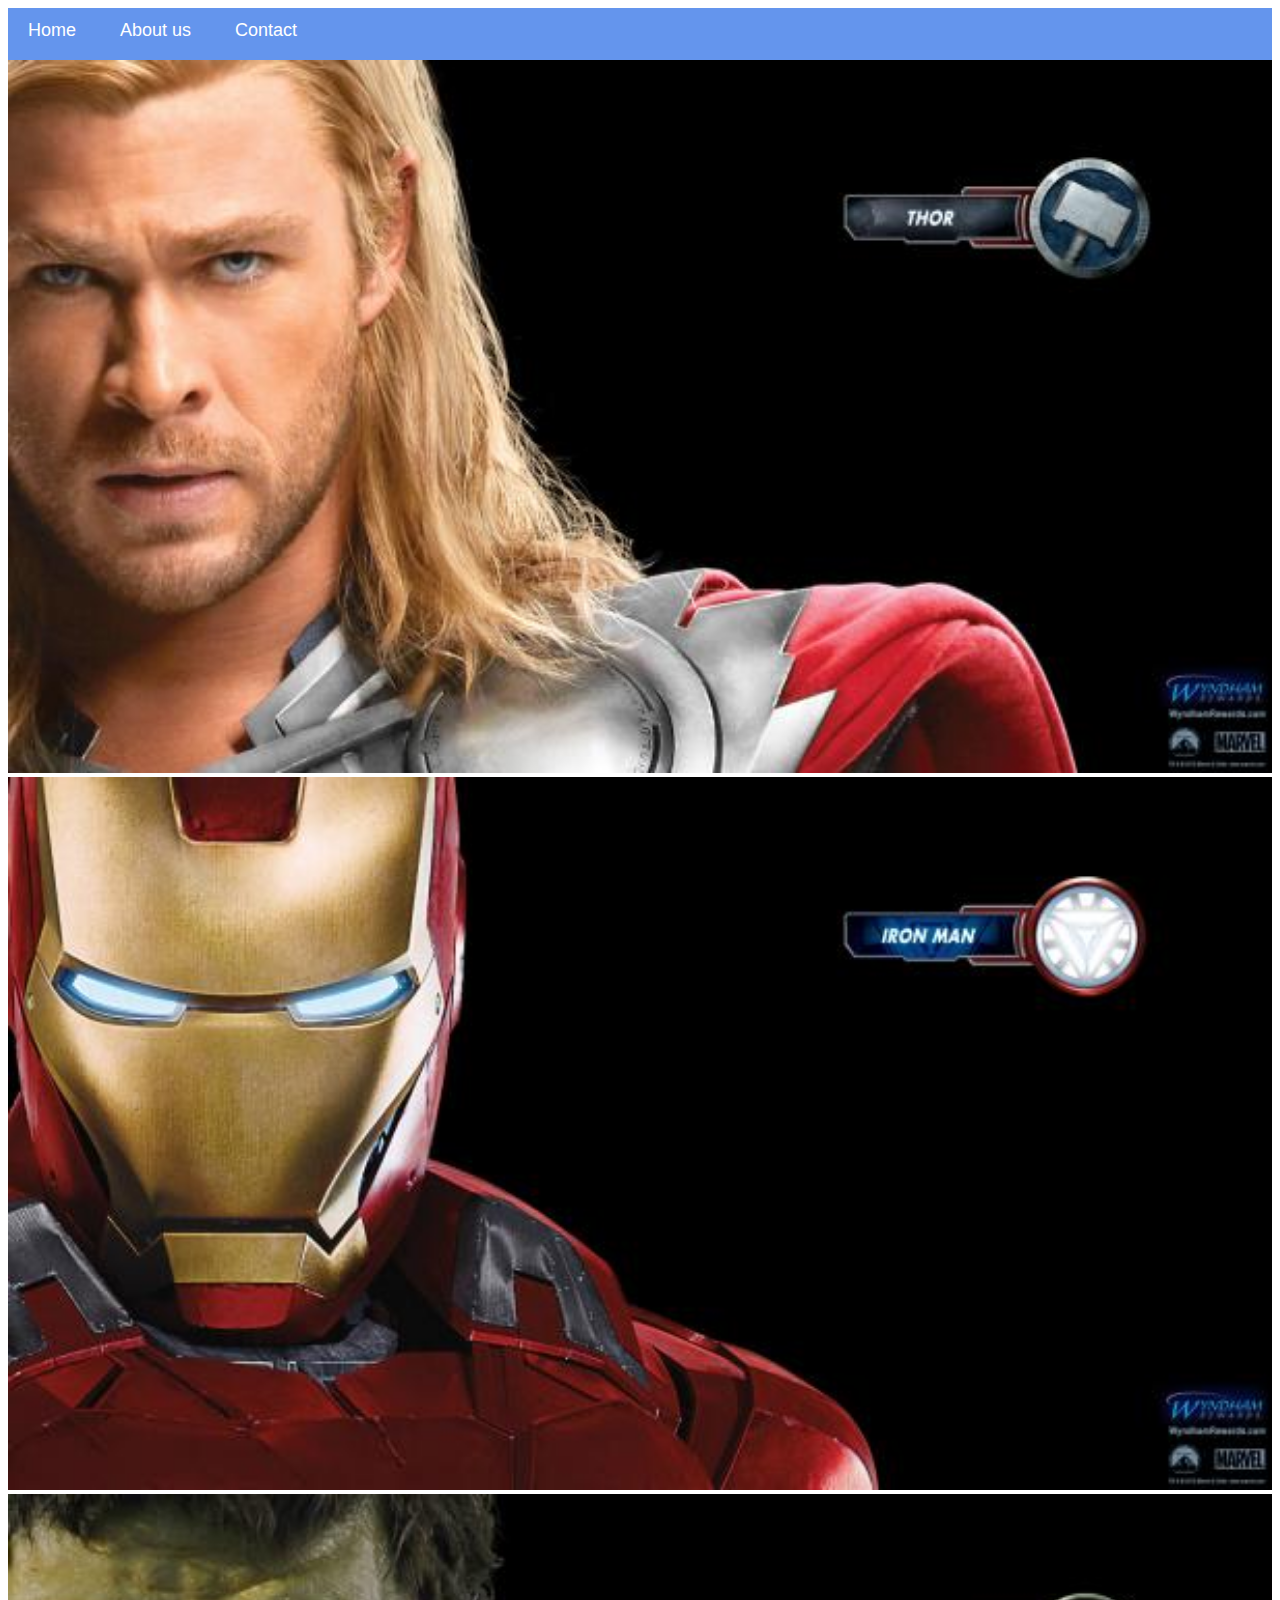
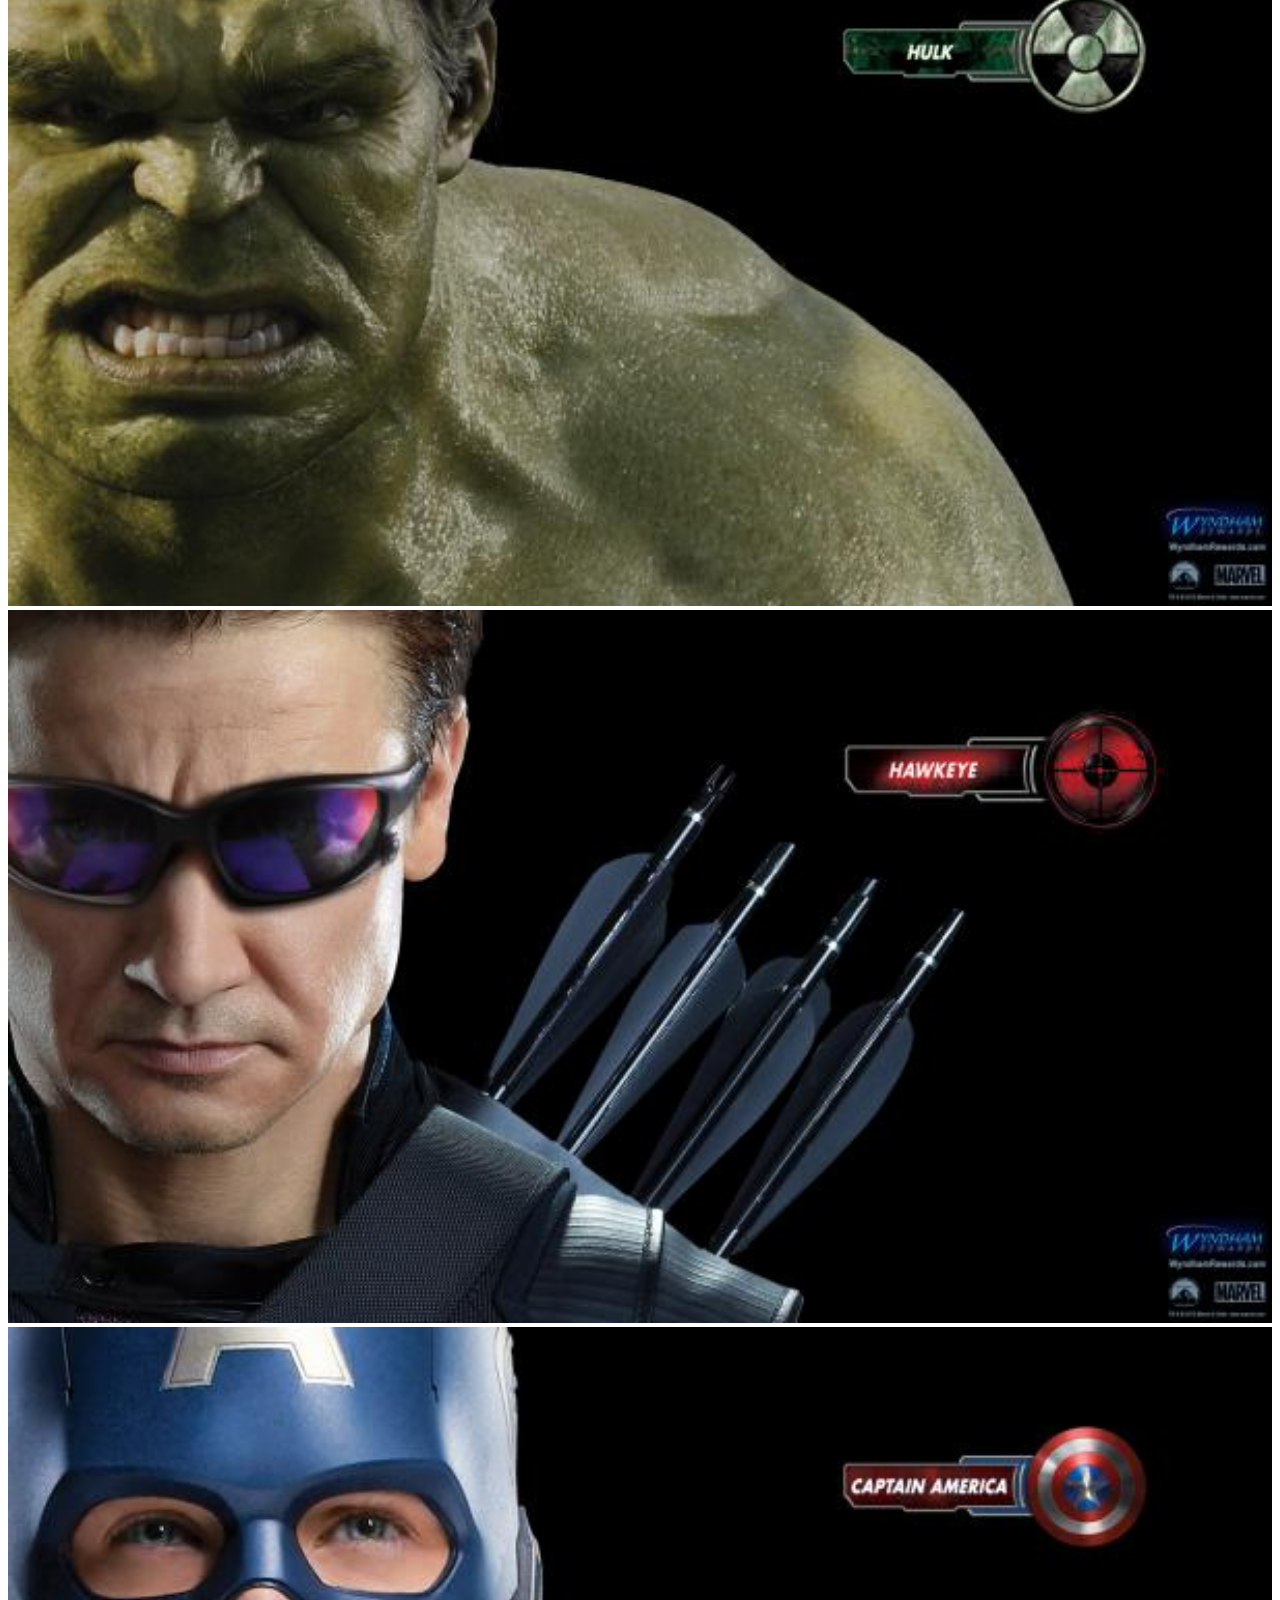
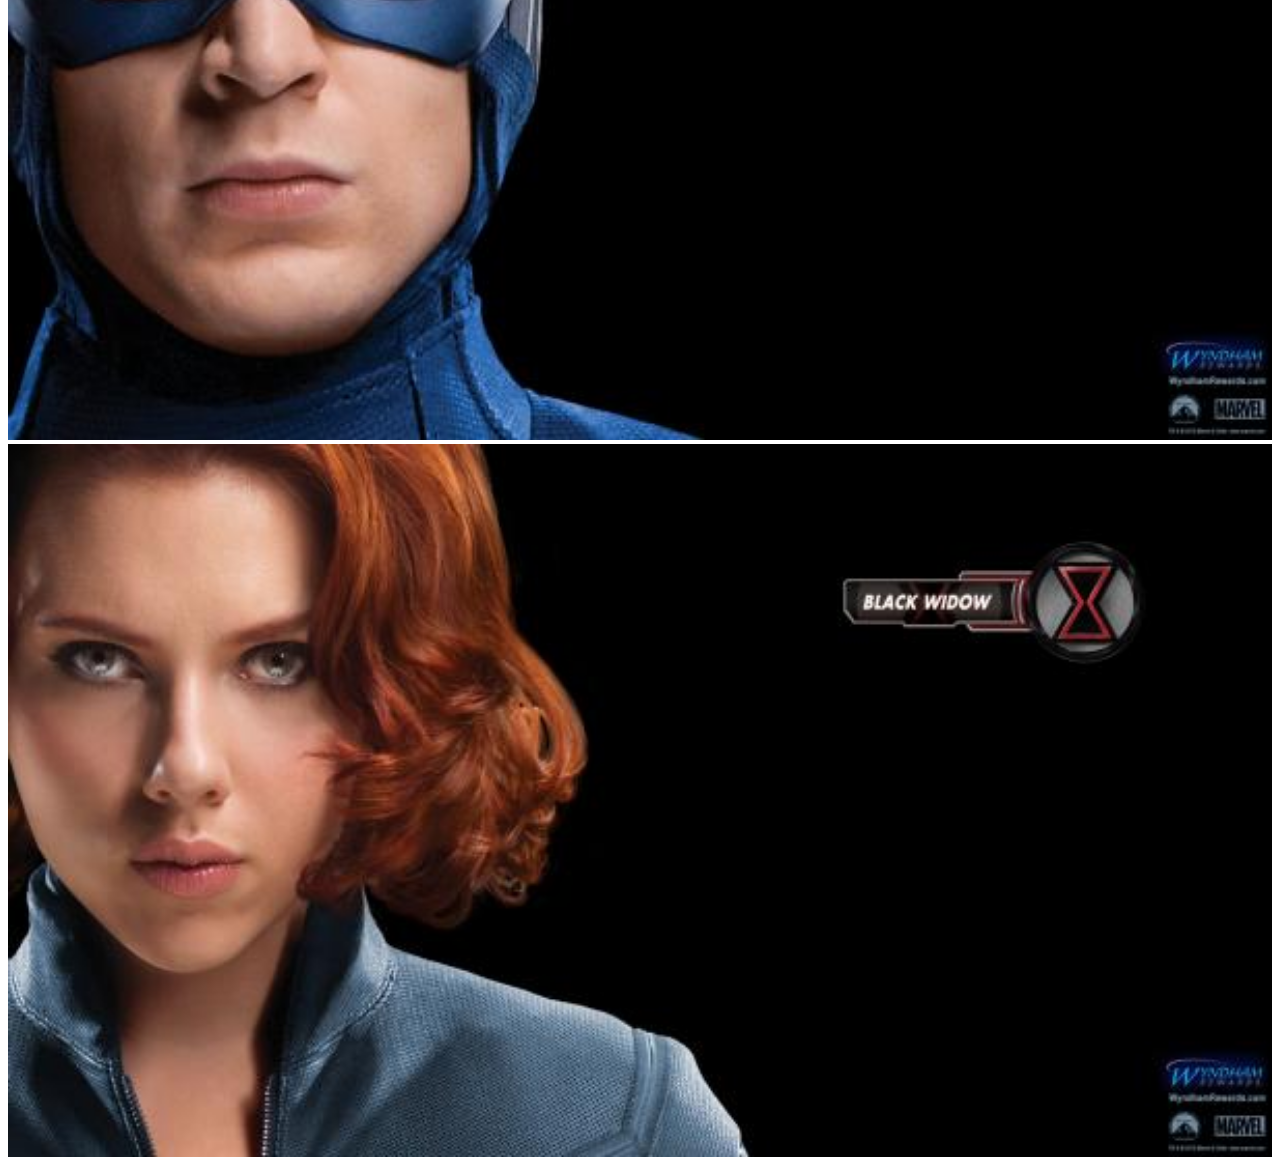
<file: index.html>
<!DOCTYPE html>
<html>
      <head>
          <link rel="stylesheet" href="style.css">
            
      </head>
      <body>
          <div id="menu">
          <a href="index.html">Home</a> 
          <a href="about-us.html">About us</a>
          <a href="contact.html">Contact</a>      
          </div>
           <div class="gallery">
            <a href="avenger-1.html"><img src="images/avengers_01.jpg" /></a>  
            <a href="avenger-2.html"><img src="images/avengers_02.jpg" /></a>
            <a href="avenger-3.html"><img src="images/avengers_03.jpg" /></a>
            <a href="avenger-4.html"><img src="images/avengers_04.jpg" /></a>
            <a href="avenger-5.html"><img src="images/avengers_05.jpg" /></a>
            <a href="avenger-6.html"><img src="images/avengers_06.jpg" /></a>
            </div>      
    </body>
</html>
</file>
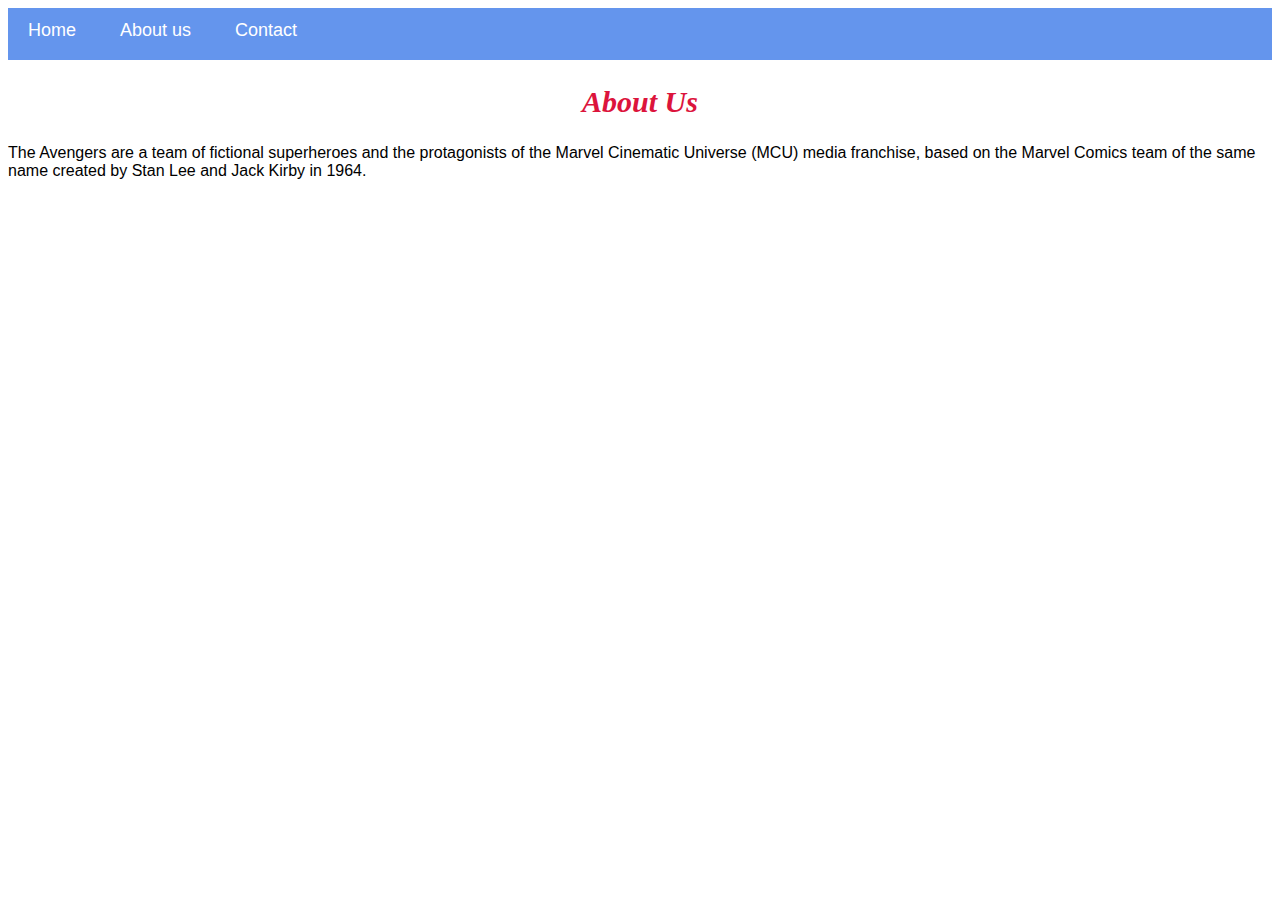
<file: about-us.html>
<!DOCTYPE html>
<html>
    <head>
          <link rel="stylesheet" href="style.css">
            
    </head>
    <body>
          <div id="menu">
          <a href="index.html">Home</a> 
          <a href="about-us.html">About us</a>
          <a href="contact.html">Contact</a>      
          </div>
          <h2>About Us</h2>
          <p>The Avengers are a team of fictional superheroes and the protagonists of the Marvel Cinematic Universe (MCU) media franchise, based on the Marvel Comics team of the same name created by Stan Lee and Jack Kirby in 1964.</p>
        
                  
    </body>
</html>
</file>
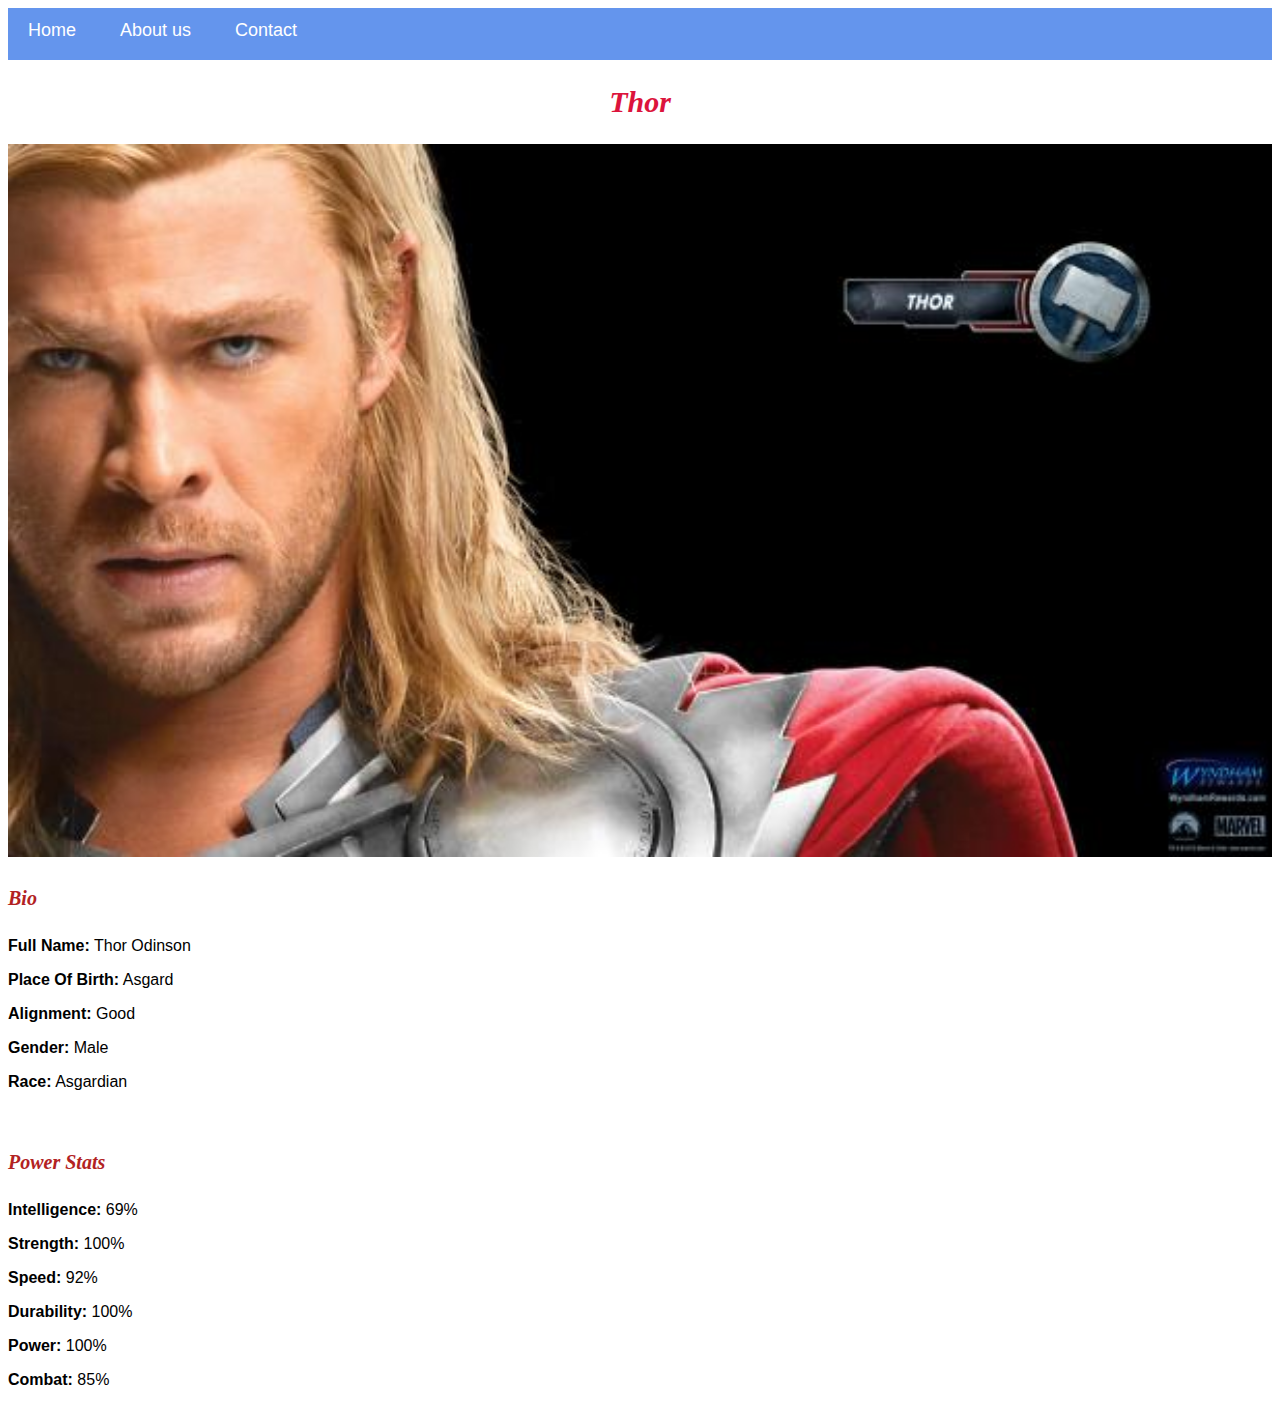
<file: avenger-1.html>
<!DOCTYPE html>
<html>
      <head>
          <link rel="stylesheet" href="style.css">
            
      </head>
      <body>
          <div id="menu">
          <a href="index.html">Home</a> 
          <a href="about-us.html">About us</a>
          <a href="contact.html">Contact</a>      
          </div>
          <h2>Thor</h2>
          <div class="gallery">
            <img src="images/avengers_01.jpg" />     
           </div>
          <h4>Bio</h4> 
          <p><b>Full Name:</b> Thor Odinson</p> 
          <p><b>Place Of Birth:</b> Asgard</p> 
          <p><b>Alignment:</b> Good</p> 
          <p><b>Gender:</b> Male</p>
          <p><b>Race:</b> Asgardian</p> 
          <br/>
          <h4>Power Stats</h4>
          <p><b>Intelligence:</b> 69%</p>
          <p><b>Strength:</b> 100%</p>
          <p><b>Speed:</b> 92%</p>
          <p><b>Durability:</b> 100%</p>
          <p><b>Power:</b> 100%</p>
          <p><b>Combat:</b> 85%</p>
    </body>
</html>
</file>
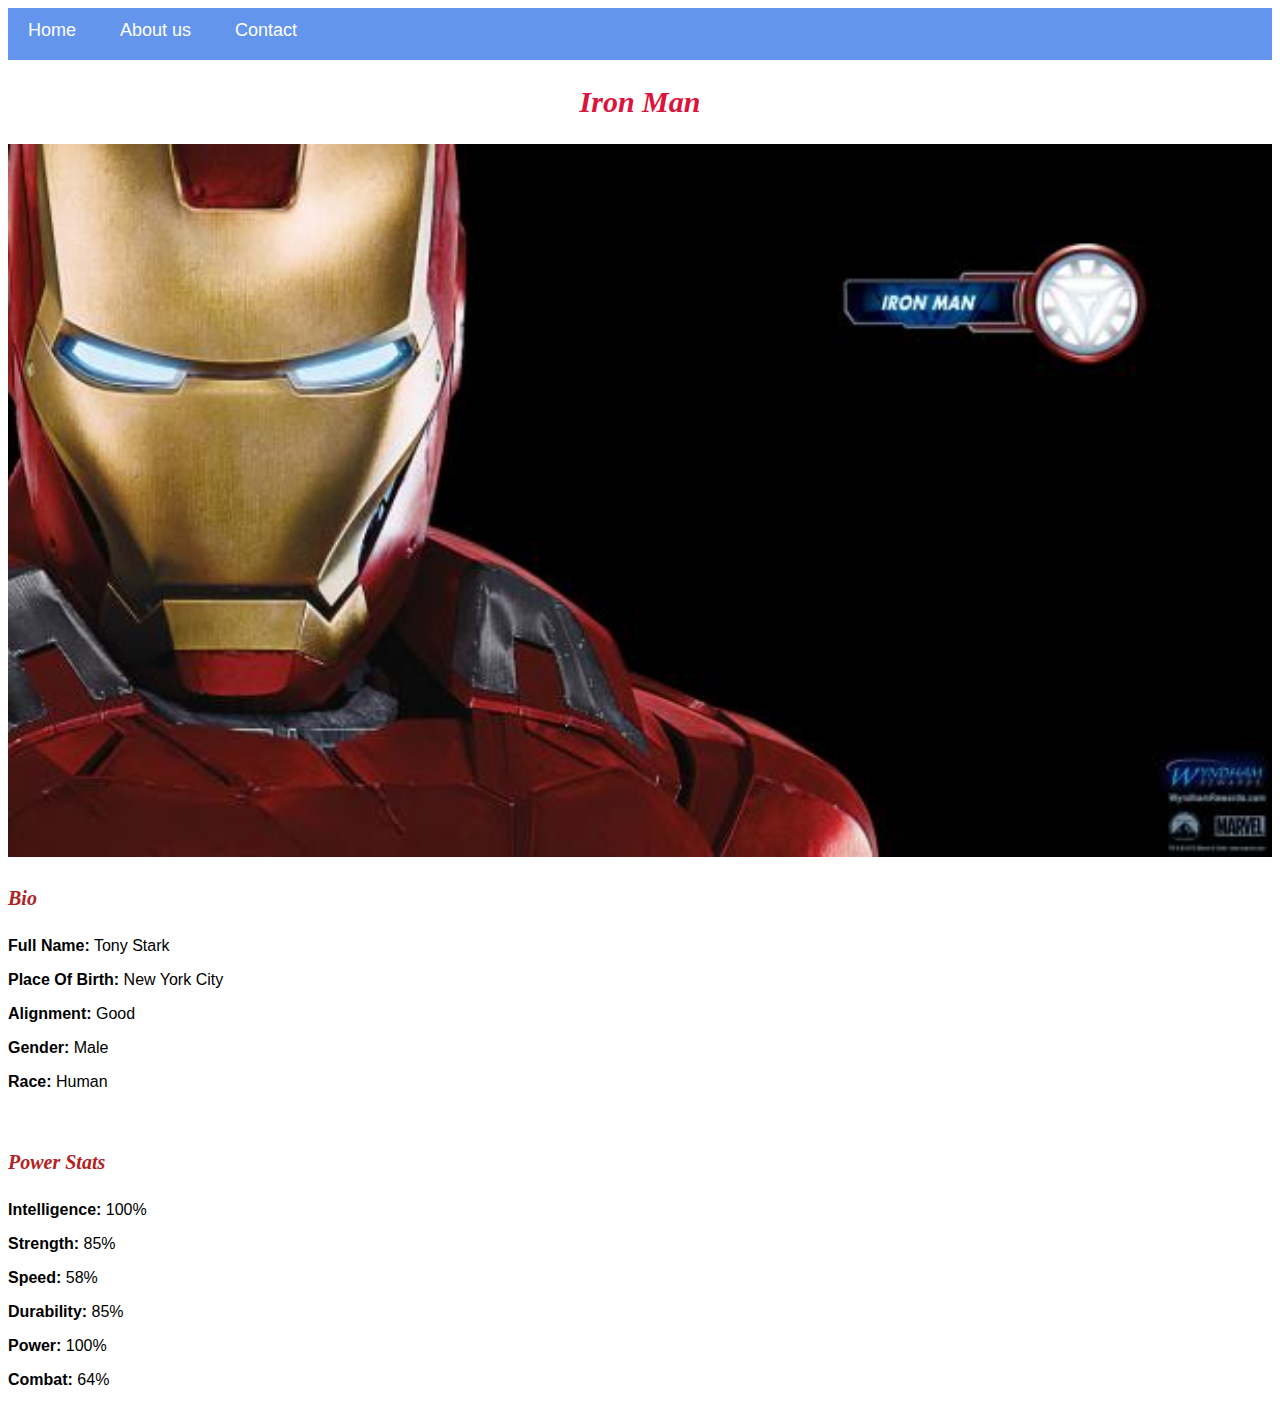
<file: avenger-2.html>
<!DOCTYPE html>
<html>
      <head>
          <link rel="stylesheet" href="style.css">
            
      </head>
      <body>
          <div id="menu">
          <a href="index.html">Home</a> 
          <a href="about-us.html">About us</a>
          <a href="contact.html">Contact</a>      
          </div>
          <h2>Iron Man</h2>
           <div class="gallery">
            <img src="images/avengers_02.jpg" />     
           </div>
          <h4>Bio</h4> 
          <p><b>Full Name:</b> Tony Stark</p> 
          <p><b>Place Of Birth:</b> New York City</p> 
          <p><b>Alignment:</b> Good</p> 
          <p><b>Gender:</b> Male</p>
          <p><b>Race:</b> Human</p> 
          <br/>
          <h4>Power Stats</h4>
          <p><b>Intelligence:</b> 100%</p>
          <p><b>Strength:</b> 85%</p>
          <p><b>Speed:</b> 58%</p>
          <p><b>Durability:</b> 85%</p>
          <p><b>Power:</b> 100%</p>
          <p><b>Combat:</b> 64%</p>
    </body>
</html>
</file>
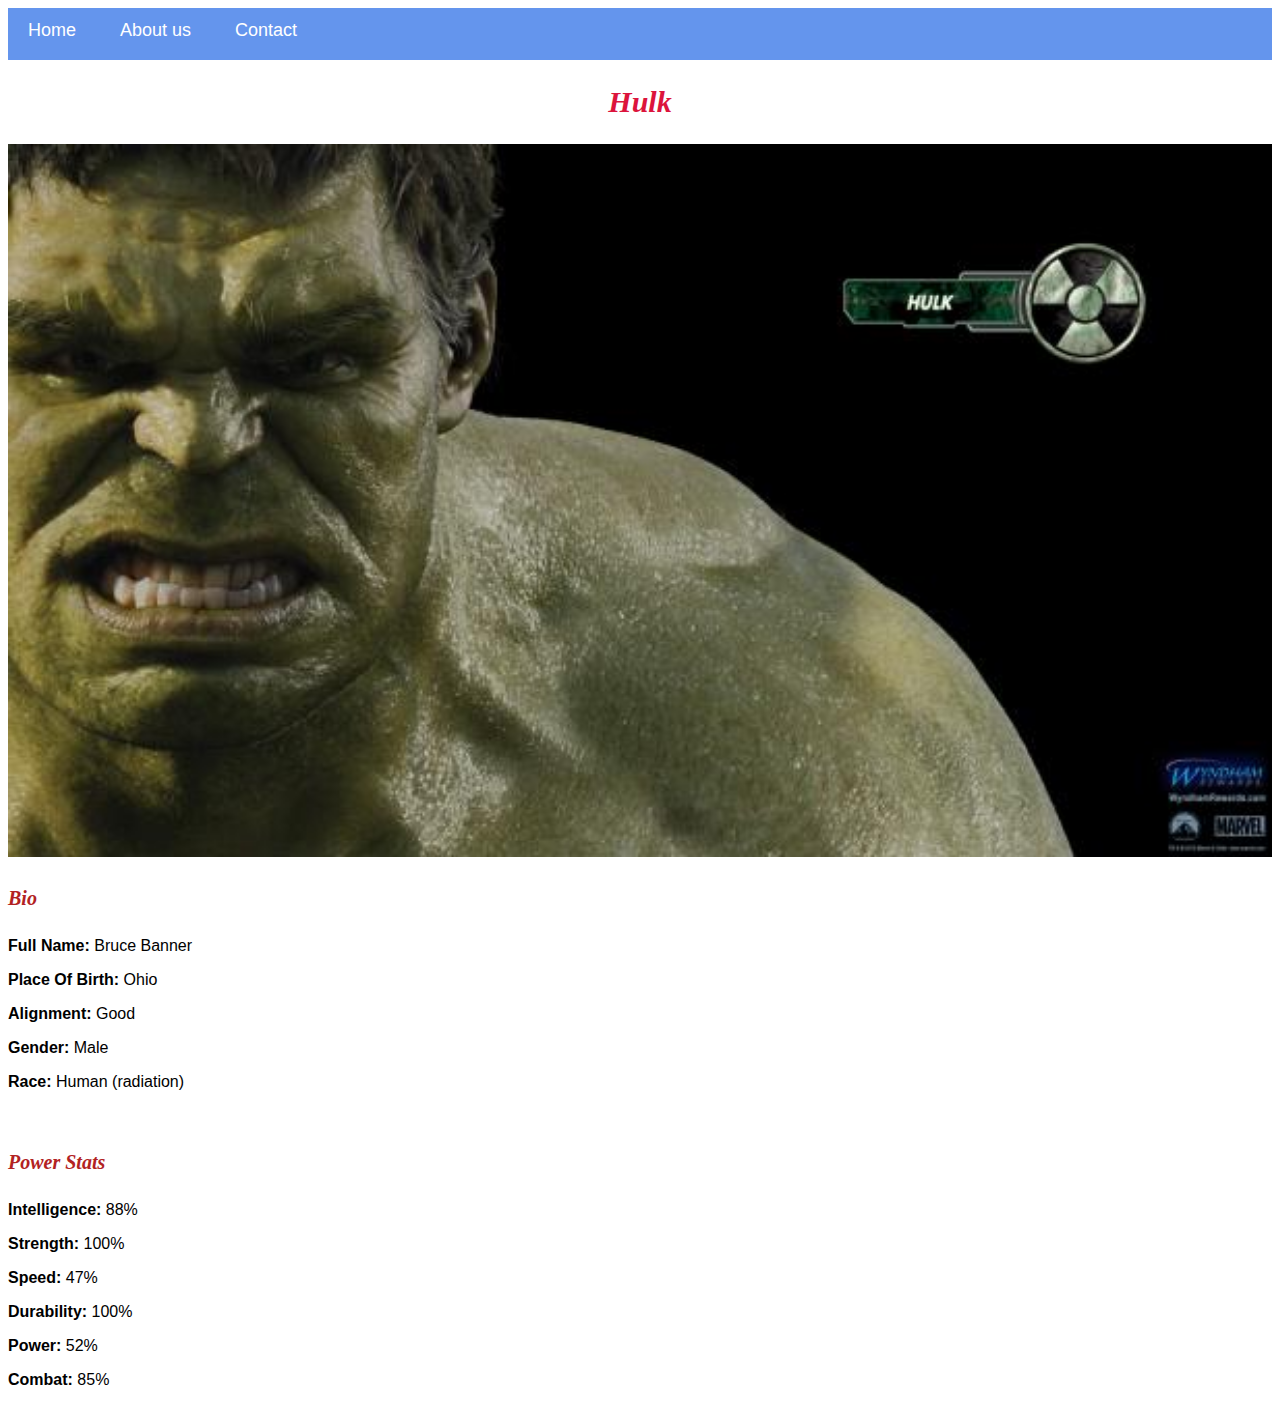
<file: avenger-3.html>
<!DOCTYPE html>
<html>
      <head>
          <link rel="stylesheet" href="style.css">
            
      </head>
      <body>
          <div id="menu">
          <a href="index.html">Home</a> 
          <a href="about-us.html">About us</a>
          <a href="contact.html">Contact</a>      
          </div>
          <h2>Hulk</h2>
          <div class="gallery">
            <img src="images/avengers_03.jpg" />     
          </div>
          <h4>Bio</h4> 
          <p><b>Full Name:</b> Bruce Banner</p> 
          <p><b>Place Of Birth:</b> Ohio</p> 
          <p><b>Alignment:</b> Good</p> 
          <p><b>Gender:</b> Male</p>
          <p><b>Race:</b> Human (radiation)</p> 
          <br/>
          <h4>Power Stats</h4>
          <p><b>Intelligence:</b> 88%</p>
          <p><b>Strength:</b> 100%</p>
          <p><b>Speed:</b> 47%</p>
          <p><b>Durability:</b> 100%</p>
          <p><b>Power:</b> 52%</p>
          <p><b>Combat:</b> 85%</p>
    </body>
</html>
</file>
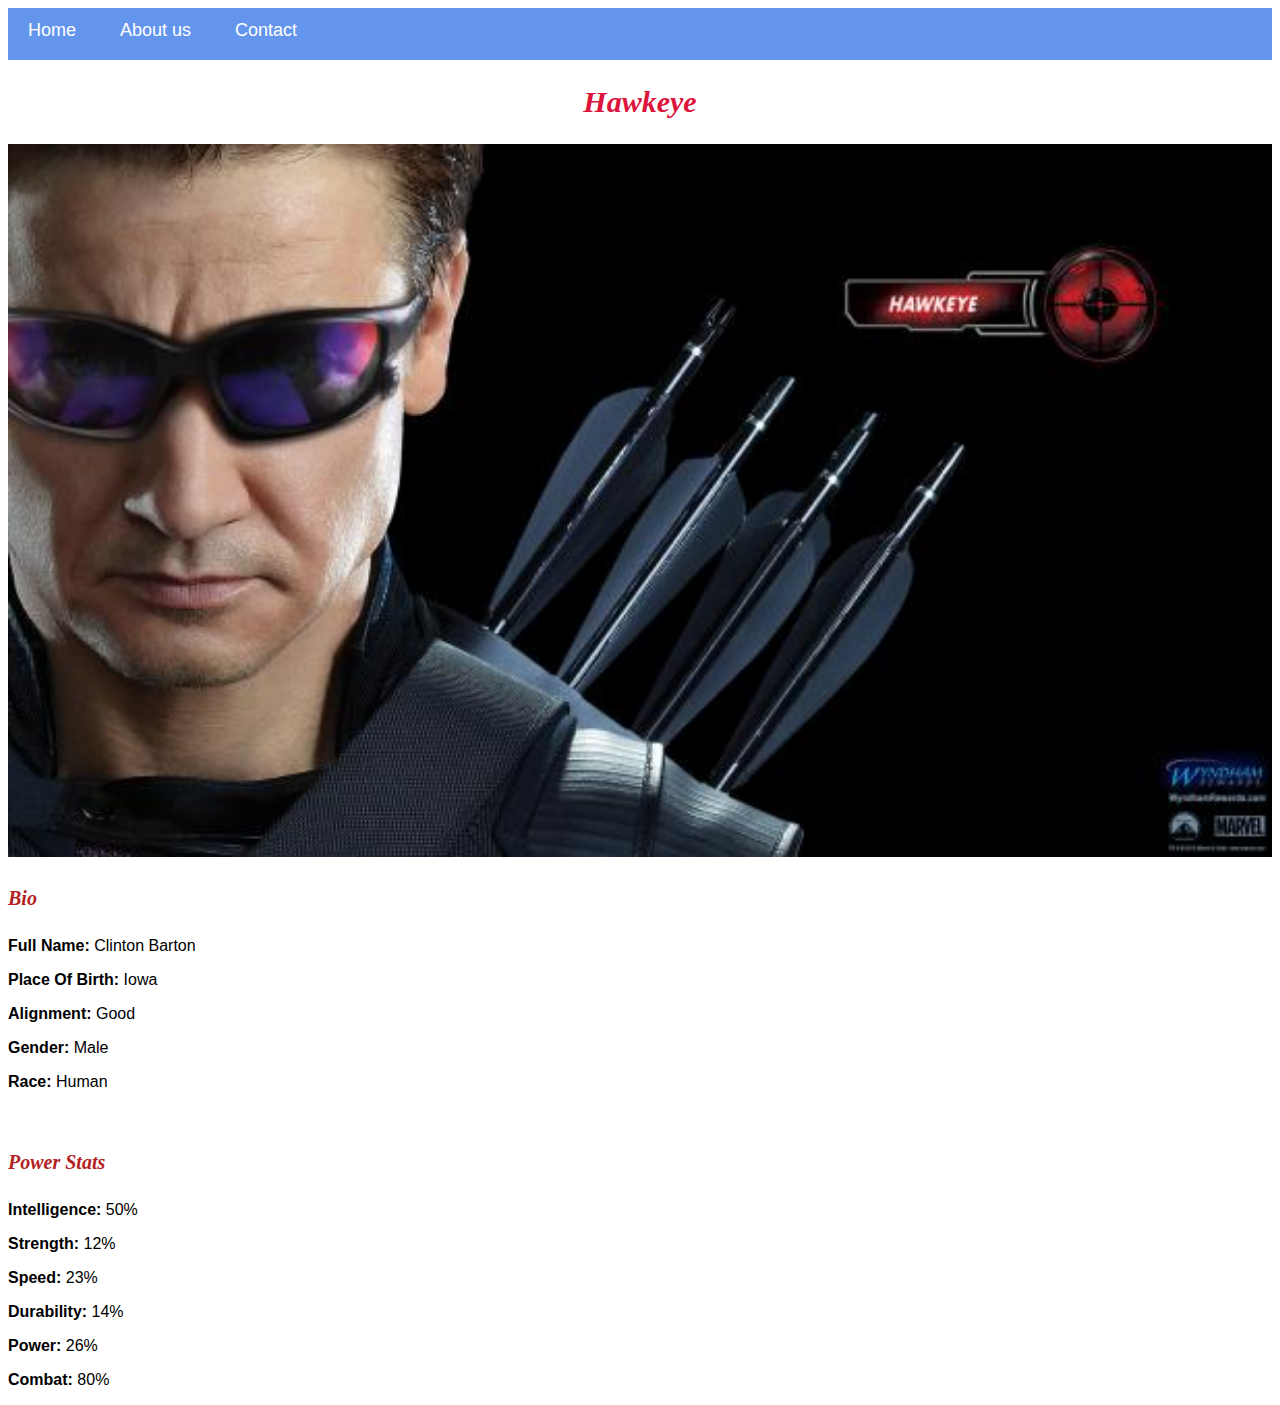
<file: avenger-4.html>
<!DOCTYPE html>
<html>
      <head>
          <link rel="stylesheet" href="style.css">
            
      </head>
      <body>
          <div id="menu">
          <a href="index.html">Home</a> 
          <a href="about-us.html">About us</a>
          <a href="contact.html">Contact</a>      
          </div>
          <h2>Hawkeye</h2>
          <div class="gallery">
            <img src="images/avengers_04.jpg" />     
          </div>
          <h4>Bio</h4> 
          <p><b>Full Name:</b> Clinton Barton</p> 
          <p><b>Place Of Birth:</b> Iowa</p> 
          <p><b>Alignment:</b> Good</p> 
          <p><b>Gender:</b> Male</p>
          <p><b>Race:</b> Human </p> 
          <br/>
          <h4>Power Stats</h4>
          <p><b>Intelligence:</b> 50%</p>
          <p><b>Strength:</b> 12%</p>
          <p><b>Speed:</b> 23%</p>
          <p><b>Durability:</b> 14%</p>
          <p><b>Power:</b> 26%</p>
          <p><b>Combat:</b> 80%</p>
    </body>
</html>
</file>
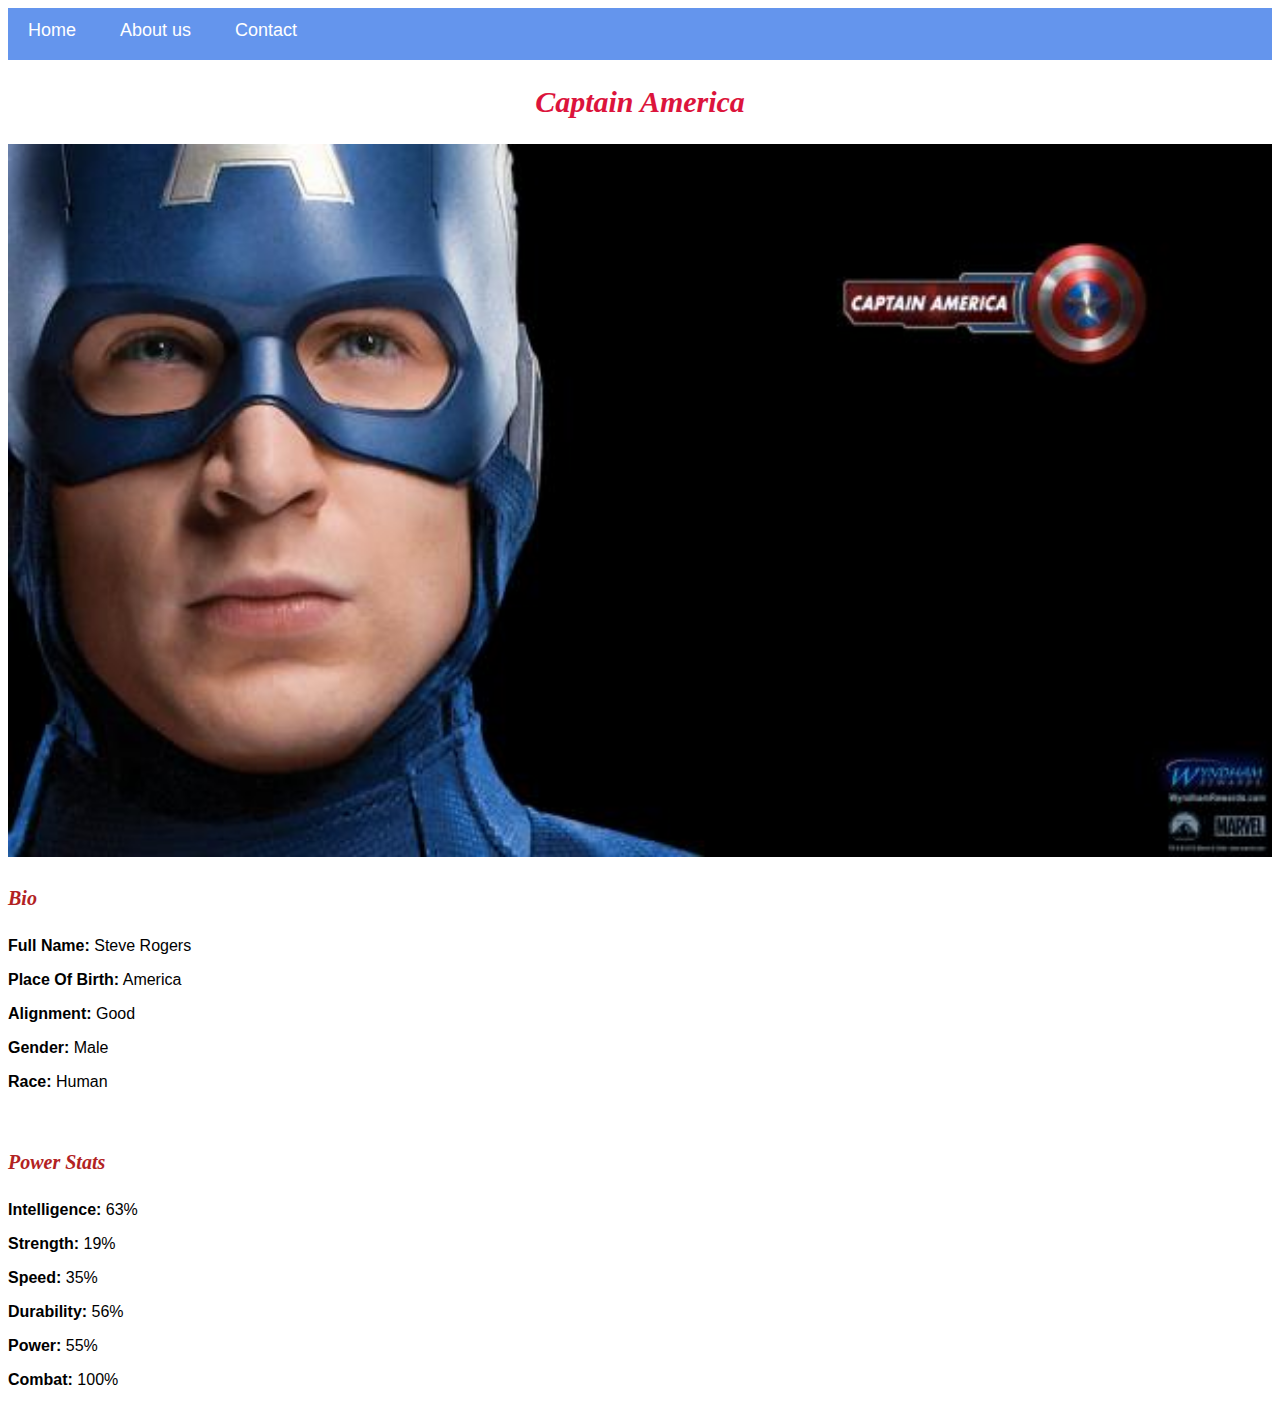
<file: avenger-5.html>
<!DOCTYPE html>
<html>
      <head>
          <link rel="stylesheet" href="style.css">
            
      </head>
      <body>
          <div id="menu">
          <a href="index.html">Home</a> 
          <a href="about-us.html">About us</a>
          <a href="contact.html">Contact</a>      
          </div>
          <h2>Captain America</h2>
          <div class="gallery">
            <img src="images/avengers_05.jpg" />     
          </div>
          <h4>Bio</h4> 
          <p><b>Full Name:</b> Steve Rogers</p> 
          <p><b>Place Of Birth:</b> America</p> 
          <p><b>Alignment:</b> Good</p> 
          <p><b>Gender:</b> Male</p>
          <p><b>Race:</b> Human </p> 
          <br/>
          <h4>Power Stats</h4>
          <p><b>Intelligence:</b> 63%</p>
          <p><b>Strength:</b> 19%</p>
          <p><b>Speed:</b> 35%</p>
          <p><b>Durability:</b> 56%</p>
          <p><b>Power:</b> 55%</p>
          <p><b>Combat:</b> 100%</p>
    </body>
</html>
</file>
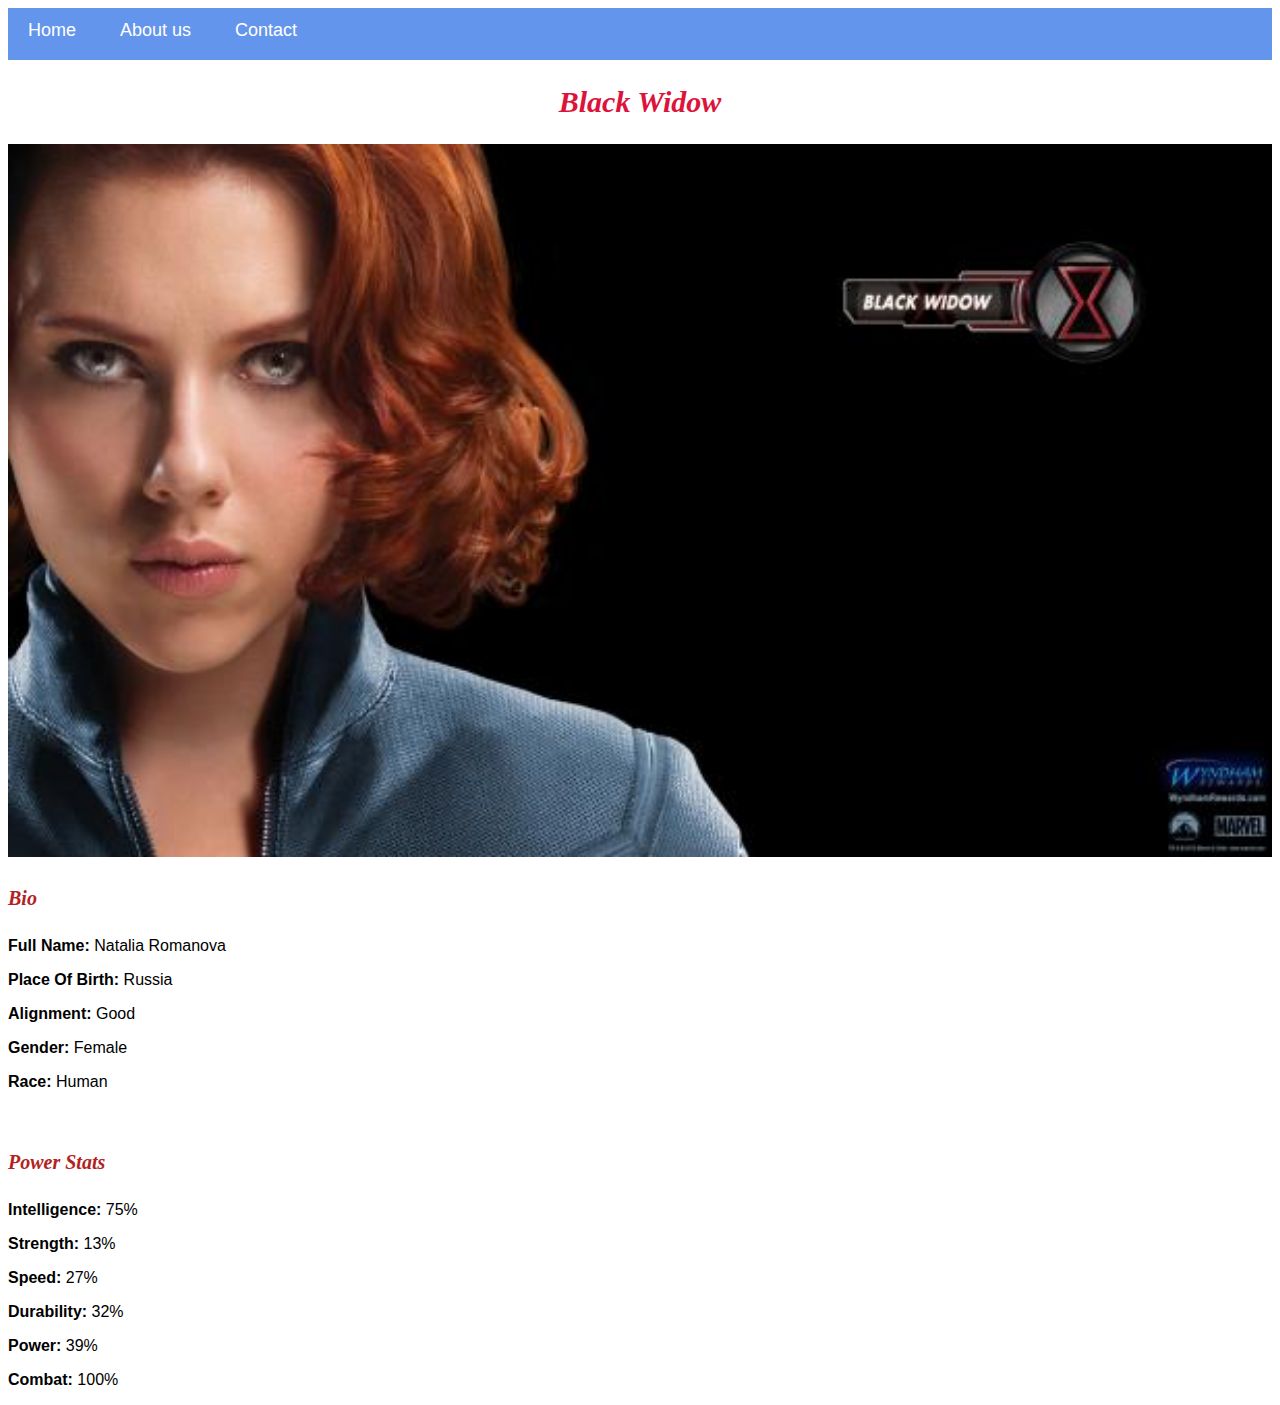
<file: avenger-6.html>
<!DOCTYPE html>
<html>
      <head>
          <link rel="stylesheet" href="style.css">
            
      </head>
      <body>
          <div id="menu">
          <a href="index.html">Home</a> 
          <a href="about-us.html">About us</a>
          <a href="contact.html">Contact</a>      
          </div>
          <h2>Black Widow</h2>
          <div class="gallery">
            <img src="images/avengers_06.jpg" />     
          </div>
          <h4>Bio</h4> 
          <p><b>Full Name:</b> Natalia Romanova</p> 
          <p><b>Place Of Birth:</b> Russia</p> 
          <p><b>Alignment:</b> Good</p> 
          <p><b>Gender:</b> Female</p>
          <p><b>Race:</b> Human </p> 
          <br/>
          <h4>Power Stats</h4>
          <p><b>Intelligence:</b> 75%</p>
          <p><b>Strength:</b> 13%</p>
          <p><b>Speed:</b> 27%</p>
          <p><b>Durability:</b> 32%</p>
          <p><b>Power:</b> 39%</p>
          <p><b>Combat:</b> 100%</p>
    </body>
</html>
</file>
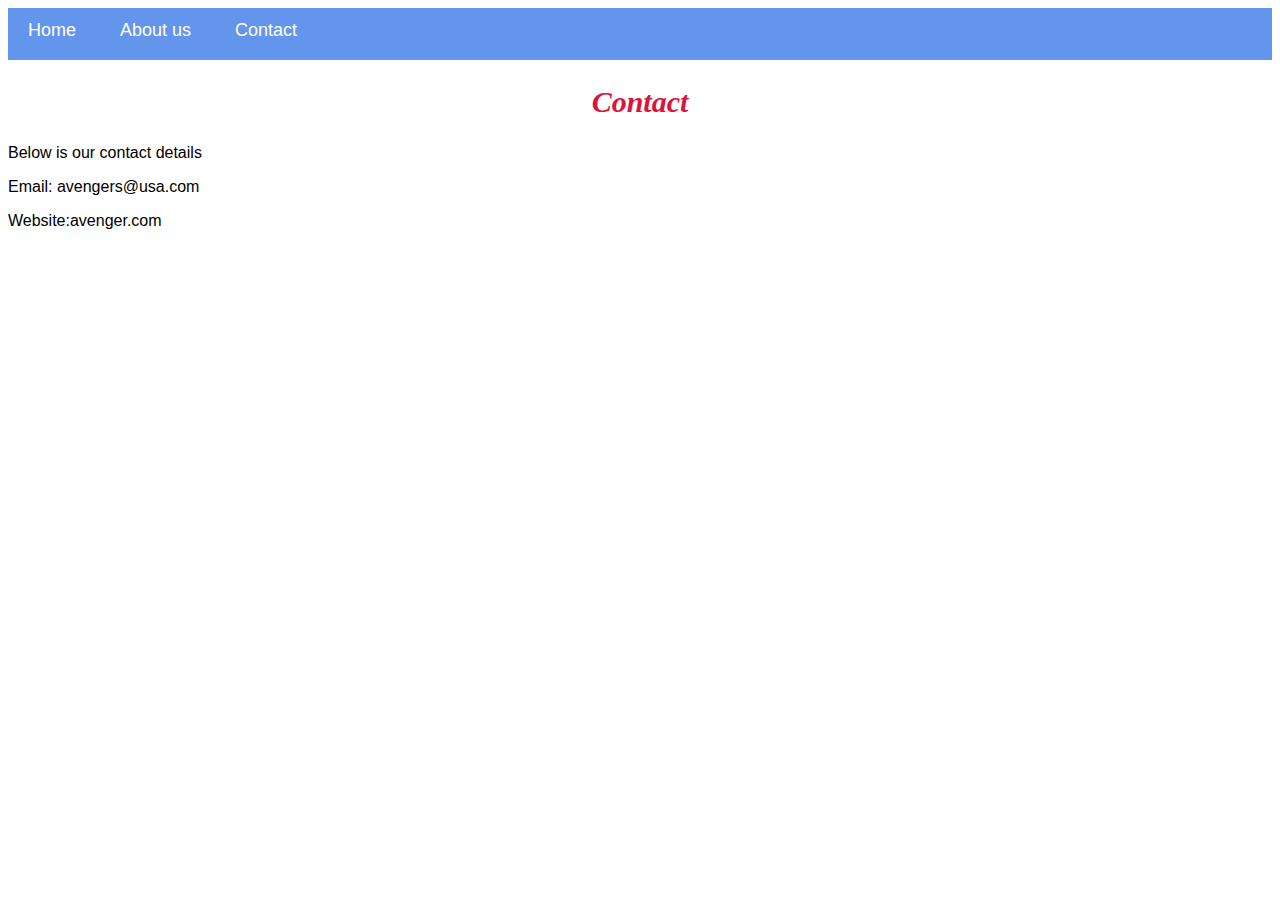
<file: contact.html>
<!DOCTYPE html>
<html>
    <head>
          <link rel="stylesheet" href="style.css">
            
    </head>
    <body>
          <div id="menu">
          <a href="index.html">Home</a> 
          <a href="about-us.html">About us</a>
          <a href="contact.html">Contact</a>      
          </div>
          <h2>Contact</h2>
          <p>Below is our contact details</p>    
          <p>Email: avengers@usa.com</p>
          <p>Website:avenger.com</p>
                  
    </body>
</html>
</file>
<file: style.css>
.gallery img{
    width : 100%;
}
h2{
    font-family: impact, fantasy;
    text-align: center;
    font-size: 30px;
    font-style: italic;
    color:crimson;
}
p{  font-family: helvetica, sans-serif;
    font-weight: 400;
}

h4{
    font-family: impact, fantasy;
    font-size:20px;
    font-style:italic;
    color:firebrick;       
}

#menu{
    width:100%;
    height: 40px;
    background-color: cornflowerblue;
    padding-top: 12px;
    
}

#menu a{
    color:#ffffff;
    font-family: Helvetica, sans-serif;
    font-size: 18px;
    text-decoration:none;
    font-weight: 800px;
      
    padding-left: 20px;
    padding-right: 20px;
}

#menu a:hover{
       color: #5077bd;
</file>
